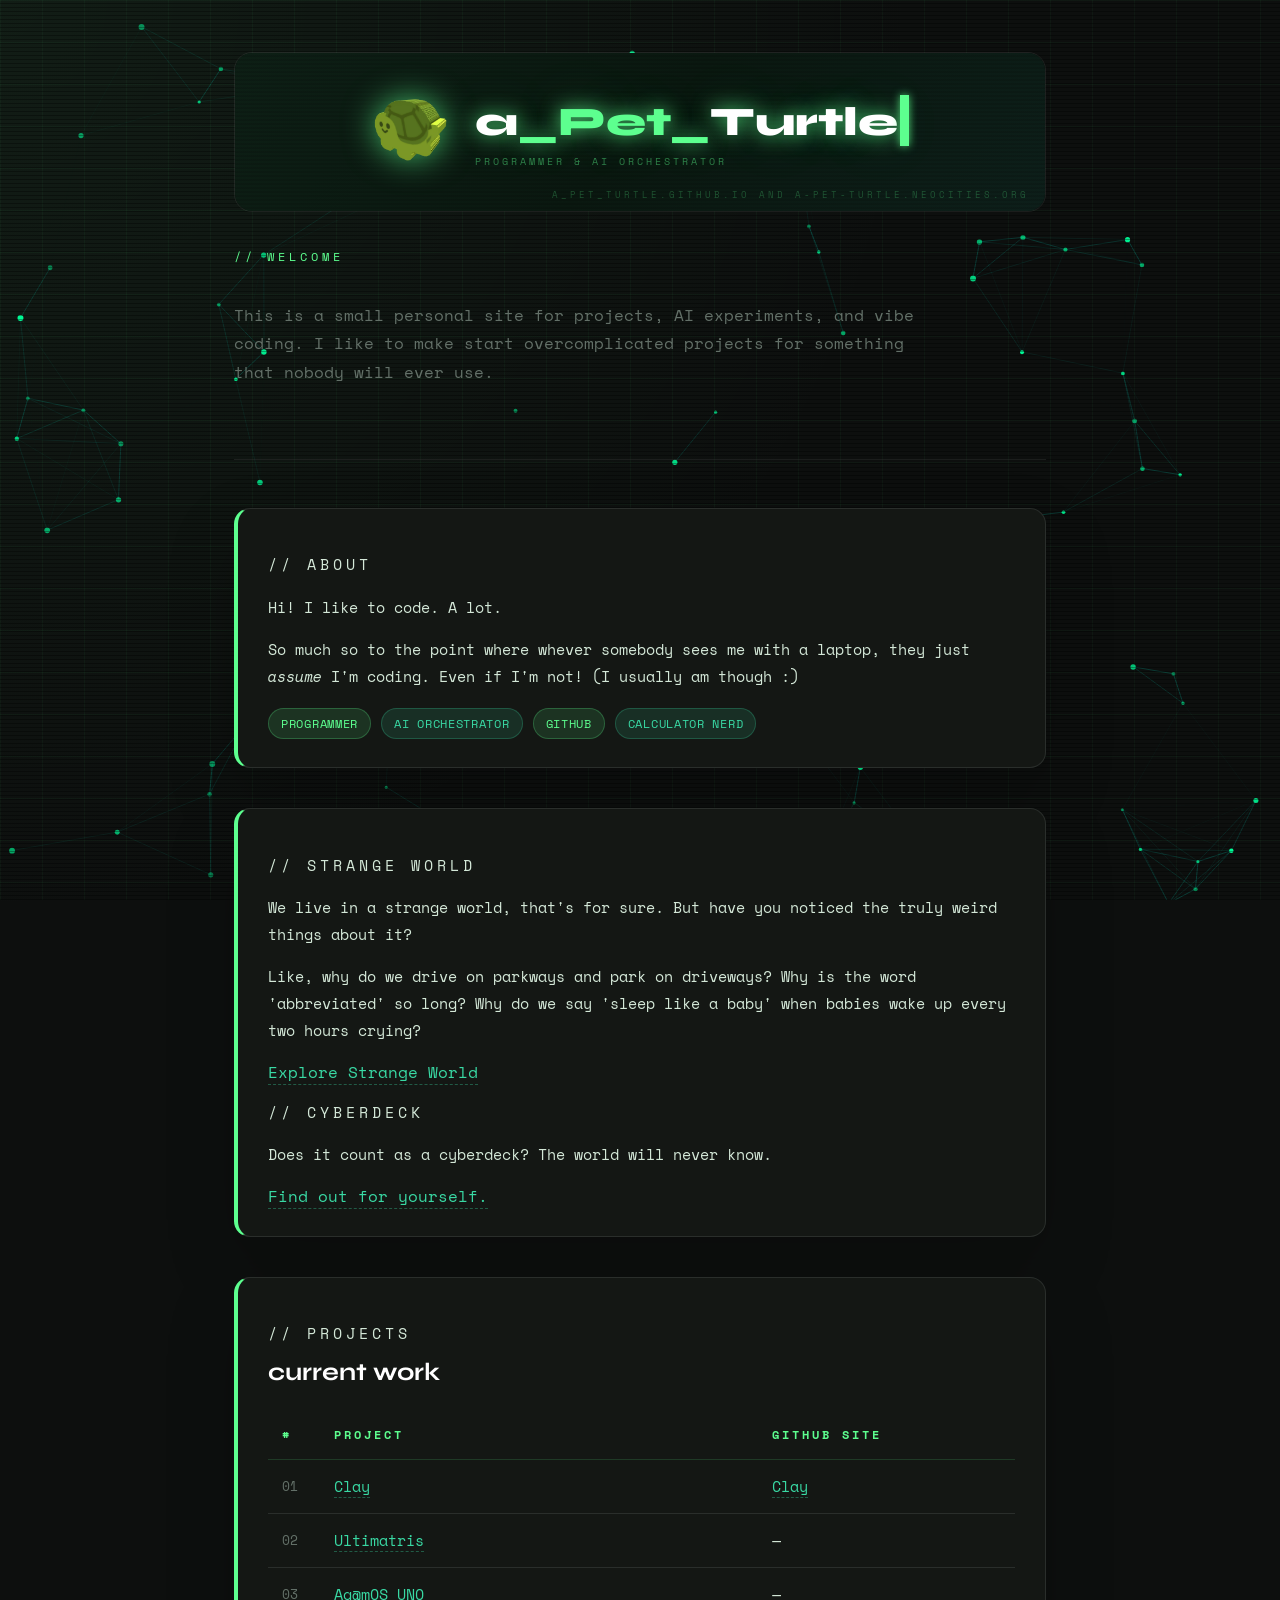
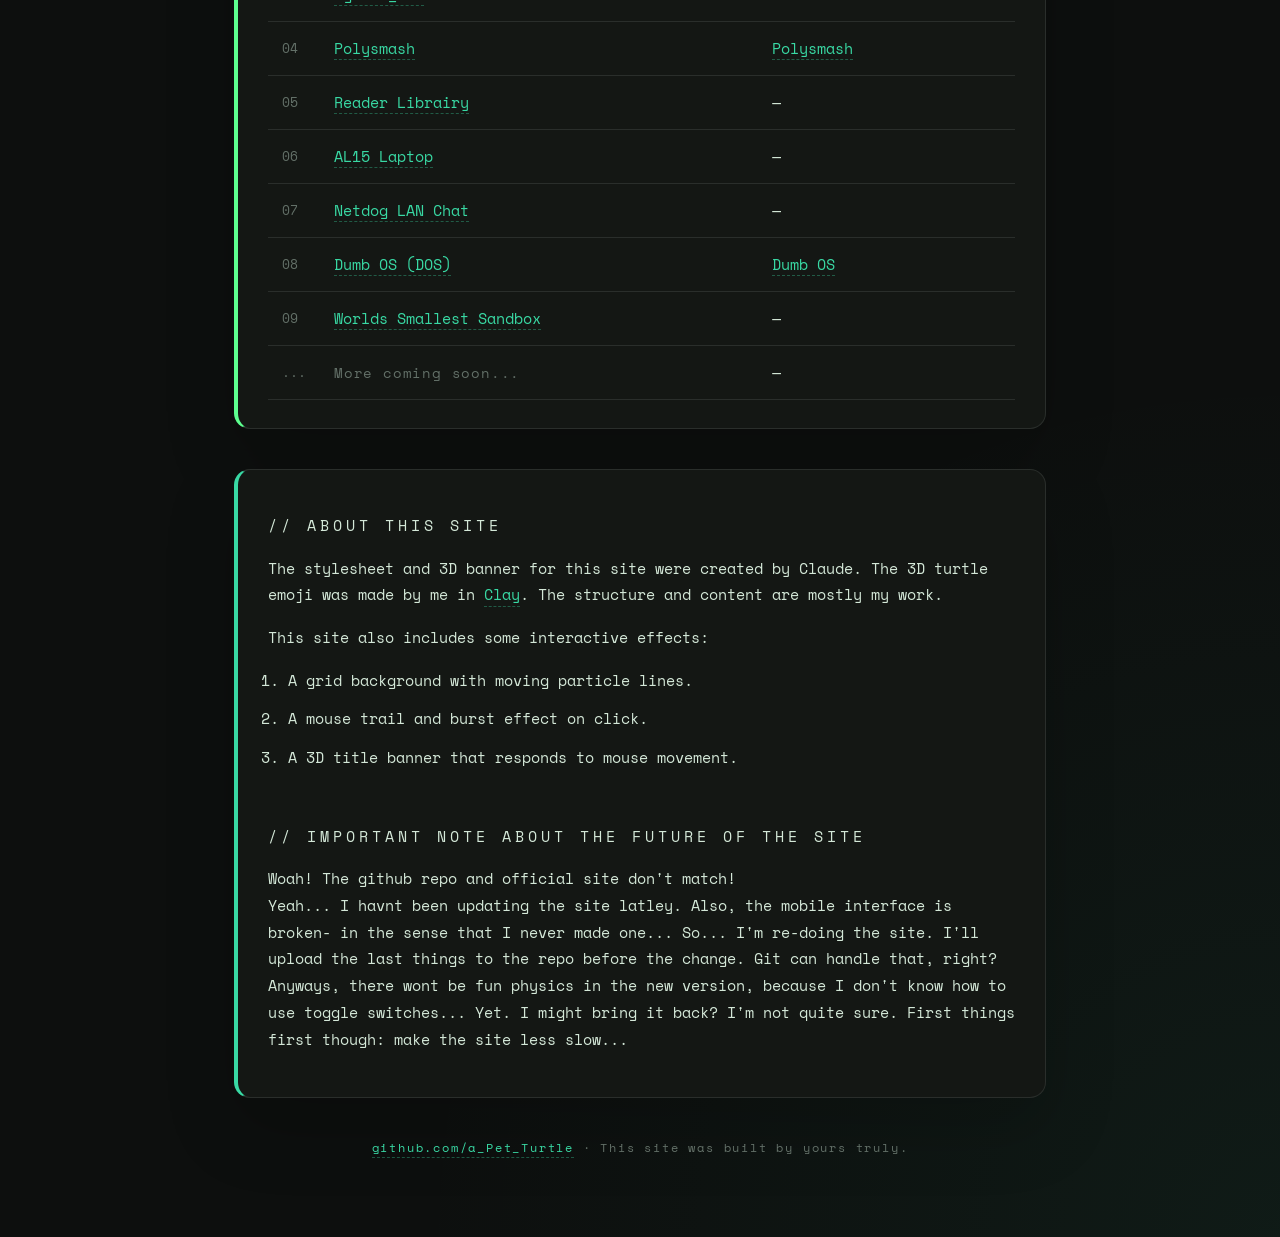
<file: index.html>
<!DOCTYPE html>
<html lang="en">
<head>
  <meta charset="UTF-8">
  <meta name="viewport" content="width=device-width, initial-scale=1.0">
  <meta name="description" content="a_Pet_Turtle personal site with projects, AI experiments, and creative builds.">
  <title>a_Pet_Turtle</title>
  <link rel="icon" type="image/png" href="/imgs/logo.png">
  <link rel="preconnect" href="https://fonts.googleapis.com">
  <link rel="preconnect" href="https://fonts.gstatic.com" crossorigin>
  <link href="https://fonts.googleapis.com/css2?family=Space+Mono:wght@400;700&family=Syne:wght@400;700;800&display=swap" rel="stylesheet">
  <link rel="stylesheet" href="index.css">
</head>
<body>
  <canvas id="c" aria-hidden="true"></canvas>

  <div class="page-container">
    <header class="hero">
      <iframe
        src="badge.html"
        width="100%"
        height="160"
        frameborder="0"
        scrolling="no"
        class="hero-badge"
        title="Site badge">
      </iframe>

      <div class="hero-copy">
        <p class="section-label">// welcome</p>
        <p class="tagline">This is a small personal site for projects, AI experiments, and vibe coding. I like to make start overcomplicated projects for something that nobody will ever use.</p>
        
      </div>
     </header>

    <hr class="divider">

          <section class="section-card about">
        <p class="section-label">// about</p>
        <p>Hi! I like to code. A lot.</p>
        <p>So much so to the point where whever somebody sees me with a laptop, they just <i>assume</i> I'm coding. Even if I'm not! (I usually am though :)</p>
        <div class="badge-row">
          <span class="badge badge-green">Programmer</span>
          <span class="badge badge-teal">AI Orchestrator</span>
          <span class="badge badge-green">GitHub</span>
          <span class="badge badge-teal">Calculator Nerd</span>
        </div>
      </section>

      <section class="section-card">
        <p class="section-label">// strange world</p>
        <p>We live in a strange world, that's for sure. But have you noticed the truly weird things about it?</p>
        <p>Like, why do we drive on parkways and park on driveways? Why is the word 'abbreviated' so long? Why do we say 'sleep like a baby' when babies wake up every two hours crying?</p>
        <a href="strange-world/index.html" target="_blank" rel="noopener noreferrer">Explore Strange World</a>
        <br>
        <p class="section-label">// cyberdeck</p>
        <p>Does it count as a cyberdeck? The world will never know.</p>
        <a href="cyberdeck/index.html">Find out for yourself.</a>
      </section>

      <section class="section-card projects-section">
        <p class="section-label">// projects</p>
        <h2>current work</h2>
        <table class="proj-table">
          <thead>
            <tr>
              <th>#</th>
              <th>Project</th>
              <th>GitHub Site</th>
            </tr>
          </thead>
          <tbody>
            <tr>
              <td>01</td>
              <td><a href="https://github.com/a-Pet-Turtle/clay" target="_blank" rel="noopener noreferrer">Clay</a></td>
              <td><a href="https://a-pet-turtle.github.io/clay" target="_blank" rel="noopener noreferrer">Clay</a></td>
            </tr>
            <tr>
              <td>02</td>
              <td><a href="https://github.com/a-Pet-Turtle/Ultimatris" target="_blank" rel="noopener noreferrer">Ultimatris</a></td>
              <td>—</td>
            </tr>
            <tr>
              <td>03</td>
              <td><a href="https://github.com/a-Pet-Turtle/Agam_OS_for_UNO" target="_blank" rel="noopener noreferrer">Ag@mOS_UNO</a></td>
              <td>—</td>
            </tr>
            <tr>
              <td>04</td>
              <td><a href="https://github.com/a-Pet-Turtle/polysmash" target="_blank" rel="noopener noreferrer">Polysmash</a></td>
              <td><a href="https://a-pet-turtle.github.io/polysmash" target="_blank" rel="noopener noreferrer">Polysmash</a></td>
            </tr>
            <tr>
              <td>05</td>
              <td><a href="https://github.com/a-Pet-Turtle/reader" target="_blank" rel="noopener noreferrer">Reader Librairy</a></td>
              <td>—</td>
            </tr>
            <tr>
              <td>06</td>
              <td><a href="https://github.com/a-Pet-Turtle/AL15" target="_blank" rel="noopener noreferrer">AL15 Laptop</a></td>
              <td>—</td>
            </tr>
            <tr>
              <td>07</td>
              <td><a href="https://github.com/a-Pet-Turtle/netdog" target="_blank" rel="noopener noreferrer">Netdog LAN Chat</a></td>
              <td>—</td>
            </tr>
            <tr>
              <td>08</td>
              <td><a href="https://github.com/a-Pet-Turtle/Dumb-OS" target="_blank" rel="noopener noreferrer">Dumb OS (DOS)</a></td>
              <td><a href="https://a-pet-turtle.github.io/Dumb-OS" target="_blank" rel="noopener noreferrer">Dumb OS</a></td>
            </tr>
            <tr>
              <td>09</td>
              <td><a href="https://github.com/a-Pet-Turtle/Worlds-Smallest-Sandbox" target="_blank" rel="noopener noreferrer">Worlds Smallest Sandbox</a></td>
              <td>—</td>
            </tr>
            <tr>
              <td>...</td>
              <td><span class="soon">More coming soon...</span></td>
              <td>—</td>
            </tr>
          </tbody>
        </table>
      </section>

      <section class="section-card about-teal">
        <p class="section-label">// about this site</p>
        <p>The stylesheet and 3D banner for this site were created by Claude. The 3D turtle emoji was made by me in <a href="https://a-pet-turtle.github.io/clay" target="_blank" rel="noopener noreferrer">Clay</a>. The structure and content are mostly my work.</p>
        <p>This site also includes some interactive effects:</p>
        <ol>
          <li>A grid background with moving particle lines.</li>
          <li>A mouse trail and burst effect on click.</li>
          <li>A 3D title banner that responds to mouse movement.</li>
        </ol>
        <br>
        <p class="section-label">// important note about the future of the site</p>
        <p>Woah! The github repo and official site don't match!<br>Yeah... I havnt been updating the site latley. Also, the mobile interface is broken- in the sense that I never made one... So... I'm re-doing the site. I'll upload the last things to the repo before the change. Git can handle that, right? Anyways, there wont be fun physics in the new version, because I don't know how to use toggle switches... Yet. I might bring it back? I'm not quite sure. First things first though: make the site less slow...</p>
      </section>
    </main>

    <footer>
      <p><a href="https://github.com/a-Pet-Turtle" target="_blank" rel="noopener noreferrer">github.com/a_Pet_Turtle</a> · This site was built by yours truly.</p>
    </footer>
  </div>

  <script src="script.js" defer></script>
</body>
</html>
</file>
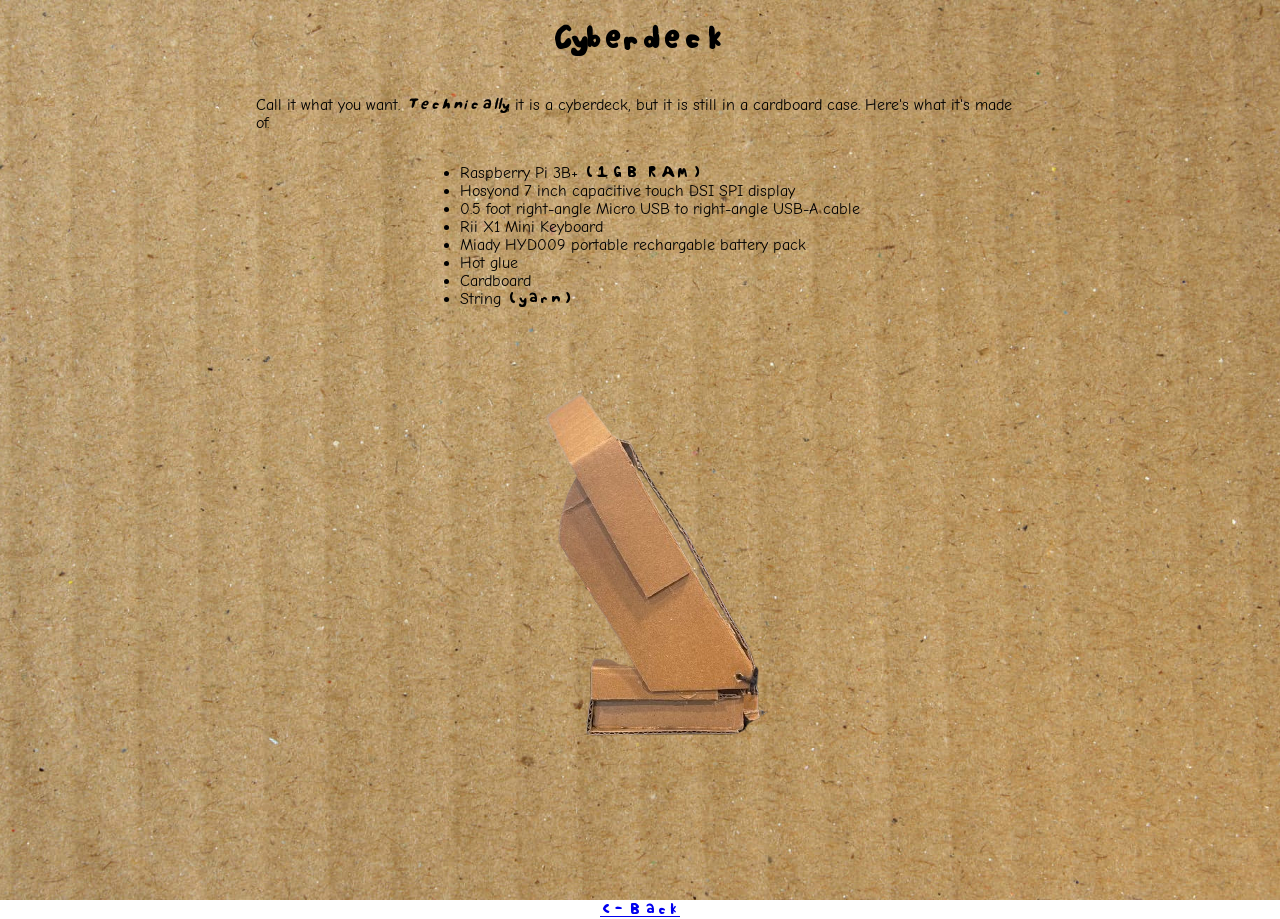
<file: cyberdeck/index.html>
<!DOCTYPE html>
<html lang="en">
    <head>
        <meta charset="UTF-8">
        <meta name="viewport" content="width=device-width, initial-scale=1.0">
        <link rel="stylesheet" href="cyberdeck.css">
        <link rel="preconnect" href="https://fonts.googleapis.com">
        <link href="https://fonts.googleapis.com/css2?family=Comic+Neue:wght@400;700" rel="stylesheet">
        <link rel="icon" type="image/png" href="/imgs/logo.png">
        <title>Cyberdeck</title>
    </head>
    <body>
        <div>
            <h1><em>Cyberdeck</em></h1>
            <p>Call it what you want. <em><i>Technically</i></em>, it is a cyberdeck, but it is still in a cardboard case. Here's what it's made of.</p>
            <ul>
                <li>Raspberry Pi 3B+ <em>(1 GB RAM)</em></li>
                <li>Hosyond 7 inch capacitive touch DSI SPI display</li>
                <li>0.5 foot right-angle Micro USB to right-angle USB-A cable</li>
                <li>Rii X1 Mini Keyboard</li>
                <li>Miady HYD009 portable rechargable battery pack</li>
                <li>Hot glue</li>
                <li>Cardboard</li>
                <li>String <em>(yarn)</em></li>
            </ul>
            <img src="cyberdeck_side_view.png" alt="A side view of the cyberdeck" title="The cyberdeck itself. In all it's little bit of glory. Thanks, RemoveBG.">
            <em><a href="/index.html">&lt;- Back</a></em>
        </div>
    </body>
</file>
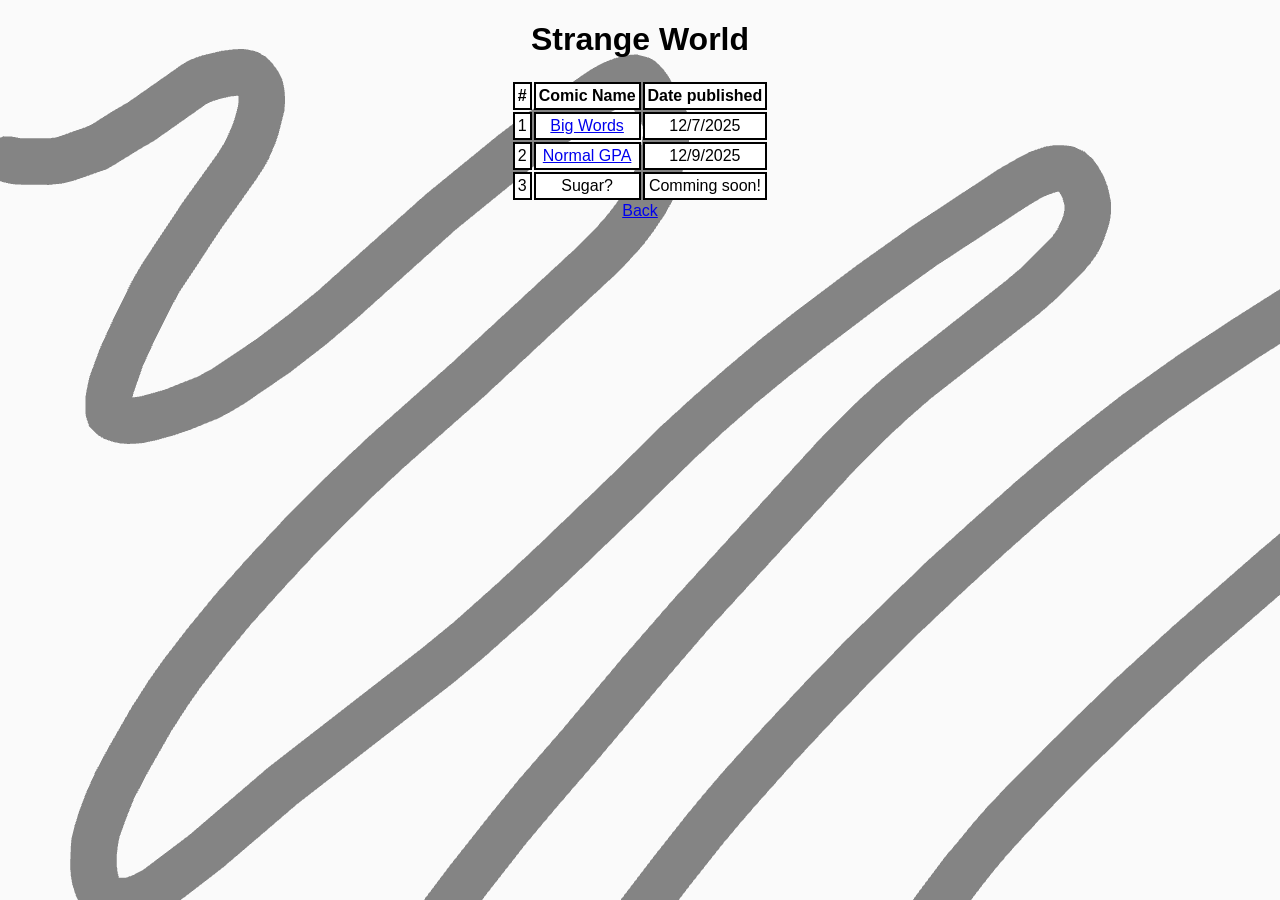
<file: strange-world/index.html>
<!DOCTYPE html>
<html>
  <head>
    <link rel="stylesheet" href="style.css">
    <link rel="icon" type="image/x-icon" href="icon.png">

    <title>Strange World</title>
  </head>
  <body>
    <center>
    <h1>Strange World</h1>
    <table>
      <th>#</th><th>Comic Name</th><th>Date published</th>
      <tr>
        <td>1</td><td><a href="bigwords.html">Big Words</a></td><td>12/7/2025</td>
      </tr>
      <tr>
        <td>2</td><td><a href="normalgpa.html">Normal GPA</a></td><td>12/9/2025</td>
      </tr>
      <tr>
        <td>3</td><td>Sugar?</td><td>Comming soon!</td>
      </tr>
    </table>
    <a href="/index.html">Back</a>
    </center>
  </body>
</html>
</file>
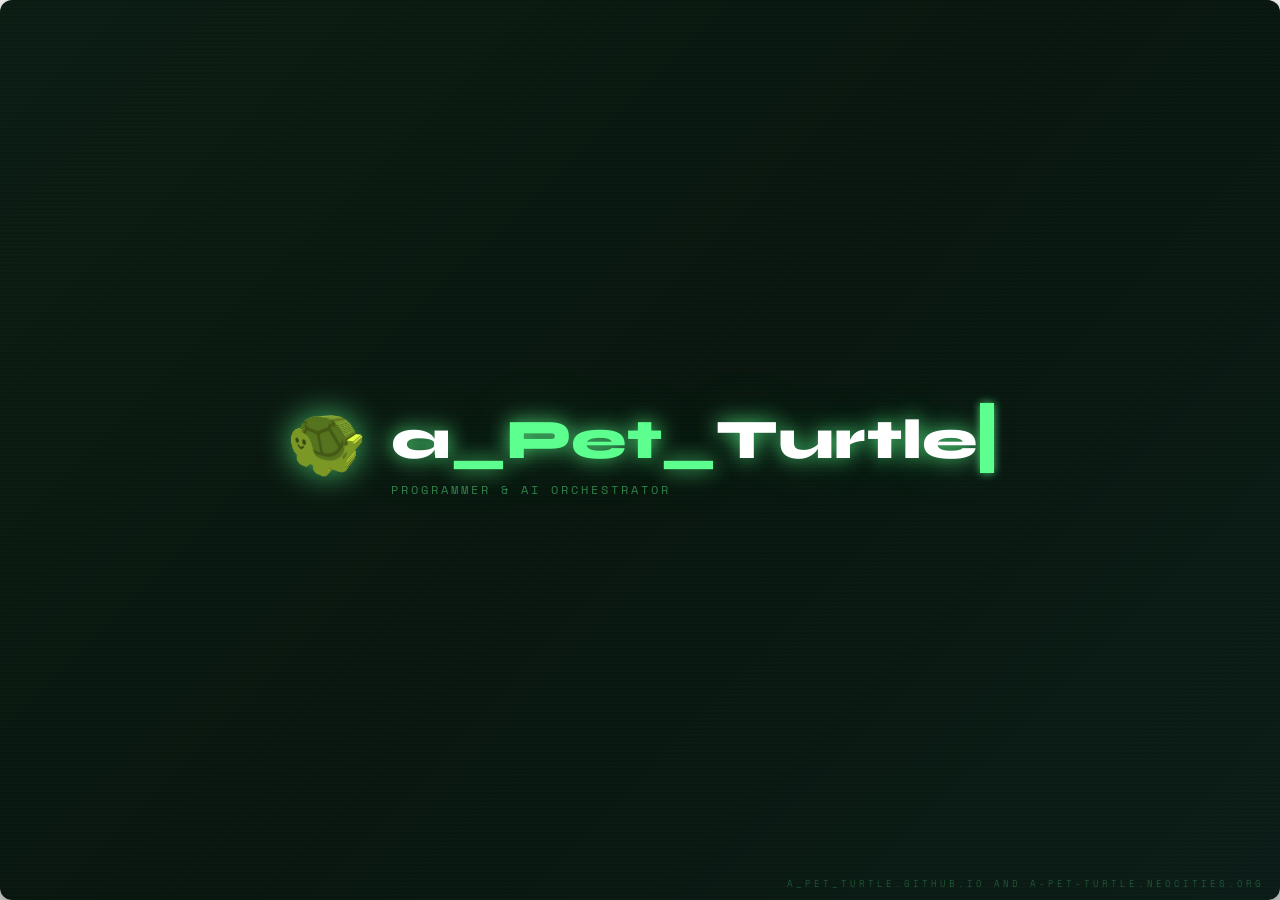
<file: badge.html>
<!DOCTYPE html>
<html lang="en">
<head>
  <meta charset="UTF-8">
  <meta name="viewport" content="width=device-width, initial-scale=1.0">
  <title>a_Pet_Turtle — Banner</title>
  <link rel="preconnect" href="https://fonts.googleapis.com">
  <link href="https://fonts.googleapis.com/css2?family=Space+Mono:wght@400;700&family=Syne:wght@400;700;800&display=swap" rel="stylesheet">
  <style>
    * { margin: 0; padding: 0; box-sizing: border-box; }

    html, body {
      width: 100%;
      height: 100%;
      background: transparent;
      overflow: hidden;
    }

    .holo-wrap {
      perspective: 1200px;
      cursor: pointer;
      width: 100%;
      height: 100%;
    }

    .holo {
      position: relative;
      width: 100%;
      height: 100%;
      border-radius: 12px;
      transform-style: preserve-3d;
      transition: transform 0.08s ease-out;
      box-shadow:
        0 20px 60px rgba(0,0,0,0.7),
        0 0 0 1px rgba(255,255,255,0.05);
      overflow: hidden;
    }

    .holo-bg {
      position: absolute;
      inset: 0;
      background: linear-gradient(135deg, #0d1f15 0%, #0a1810 50%, #0d1f1a 100%);
    }

    /* ── FIXED SHINE: use a circle so rotation never reveals a corner ── */
    .holo-shine {
      position: absolute;
      /* make it a perfect square that covers the diagonal of the banner */
      width: 200%;
      padding-bottom: 200%; /* height = width → square → becomes circle via border-radius */
      top: 50%;
      left: 50%;
      transform: translate(-50%, -50%);
      border-radius: 50%;
      background: conic-gradient(
        from 0deg,
        rgba(255, 0, 128, 0.0),
        rgba(255, 0, 128, 0.22),
        rgba(255, 165, 0, 0.22),
        rgba(255, 255, 0, 0.18),
        rgba(0, 255, 128, 0.28),
        rgba(0, 200, 255, 0.22),
        rgba(128, 0, 255, 0.22),
        rgba(255, 0, 128, 0.0)
      );
      mix-blend-mode: screen;
      pointer-events: none;
      opacity: 0;
      transition: opacity 0.1s ease-out;
    }

    .holo-lines {
      position: absolute;
      inset: 0;
      background: repeating-linear-gradient(
        0deg,
        transparent,
        transparent 2px,
        rgba(0,0,0,0.12) 2px,
        rgba(0,0,0,0.12) 4px
      );
      pointer-events: none;
      z-index: 2;
    }

    .holo-stars {
      position: absolute;
      inset: 0;
      pointer-events: none;
      z-index: 1;
    }

    .holo-star {
      position: absolute;
      width: 2px;
      height: 2px;
      border-radius: 50%;
      background: white;
      opacity: 0;
    }

    .holo-wrap:hover .holo-star {
      animation: twinkle 1.5s ease-in-out infinite;
    }

    @keyframes twinkle {
      0%, 100% { opacity: 0; }
      50% { opacity: 0.8; }
    }

    .holo-content {
      position: absolute;
      inset: 0;
      display: flex;
      flex-direction: row;
      align-items: center;
      justify-content: center;
      gap: 24px;
      z-index: 3;
      padding: 0 40px;
    }

    .holo-turtle {
      font-size: clamp(2.5rem, 6vw, 4rem);
      filter: drop-shadow(0 0 16px rgba(93,255,143,0.7));
      flex-shrink: 0;
      animation: float 4s ease-in-out infinite;
    }

    @keyframes float {
      0%, 100% { transform: translateY(0px); }
      50% { transform: translateY(-5px); }
    }

    .holo-text-group {
      display: flex;
      flex-direction: column;
      align-items: flex-start;
    }

    .holo-name {
      font-family: 'Syne', sans-serif;
      font-size: clamp(1.8rem, 5vw, 3.5rem);
      font-weight: 800;
      color: #fff;
      line-height: 1;
      text-shadow: 0 0 20px rgba(93,255,143,0.8), 0 0 60px rgba(93,255,143,0.2);
      white-space: nowrap;
    }

    .holo-name em {
      color: #5dff8f;
      font-style: normal;
    }

    .cursor {
      display: inline-block;
      width: clamp(8px, 1.2vw, 14px);
      height: 1.25em;
      background: #5dff8f;
      vertical-align: text-bottom;
      margin-left: 2px;
      animation: blink 1s step-end infinite;
      box-shadow: 0 0 8px rgba(93,255,143,0.8);
    }

    @keyframes blink {
      0%, 100% { opacity: 1; }
      50% { opacity: 0; }
    }

    .holo-tagline {
      font-family: 'Space Mono', monospace;
      font-size: clamp(0.5rem, 1.2vw, 0.75rem);
      letter-spacing: 3px;
      text-transform: uppercase;
      color: rgba(93,255,143,0.45);
      margin-top: 8px;
    }

    .holo-badge-label {
      position: absolute;
      bottom: 10px;
      right: 16px;
      font-family: 'Space Mono', monospace;
      font-size: 0.55rem;
      letter-spacing: 3px;
      text-transform: uppercase;
      color: rgba(93,255,143,0.25);
      z-index: 4;
    }
  </style>
</head>
<body>
  <div class="holo-wrap" id="holowrap">
    <div class="holo" id="holo">
      <div class="holo-bg"></div>
      <div class="holo-shine" id="holoshine"></div>
      <div class="holo-lines"></div>
      <div class="holo-stars" id="holostars"></div>
      <div class="holo-content">
        <div class="holo-turtle"><img src="imgs/logo.png" alt="Turtle Logo" width="80"></div>
        <div class="holo-text-group">
          <div class="holo-name">a<em>_Pet_</em>Turtle<span class="cursor"></span></div>
          <div class="holo-tagline">Programmer &amp; AI Orchestrator</div>
        </div>
      </div>
      <div class="holo-badge-label">a_pet_turtle.github.io and a-pet-turtle.neocities.org</div>
    </div>
  </div>

  <script>
    // Spawn stars
    const holostars = document.getElementById('holostars');
    for (let i = 0; i < 30; i++) {
      const s = document.createElement('div');
      s.className = 'holo-star';
      s.style.left = Math.random() * 100 + '%';
      s.style.top = Math.random() * 100 + '%';
      s.style.animationDelay = Math.random() * 2 + 's';
      s.style.animationDuration = (1 + Math.random()) + 's';
      holostars.appendChild(s);
    }

    const holowrap = document.getElementById('holowrap');
    const holo = document.getElementById('holo');
    const holoshine = document.getElementById('holoshine');
    const maxTilt = 12;

    holowrap.addEventListener('mousemove', (e) => {
      const rect = holowrap.getBoundingClientRect();
      const dx = (e.clientX - rect.left - rect.width / 2) / (rect.width / 2);
      const dy = (e.clientY - rect.top - rect.height / 2) / (rect.height / 2);

      // Tilt the card
      holo.style.transform = `rotateX(${-dy * maxTilt}deg) rotateY(${dx * maxTilt}deg)`;

      // Rotate the circular shine to follow the mouse angle
      const angle = Math.atan2(dy, dx) * (180 / Math.PI);
      const dist = Math.sqrt(dx * dx + dy * dy);
      holoshine.style.transform = `translate(-50%, -50%) rotate(${angle}deg)`;
      holoshine.style.opacity = (0.3 + dist * 0.5).toString();
    });

    holowrap.addEventListener('mouseleave', () => {
      holo.style.transition = 'transform 0.5s ease-out';
      holo.style.transform = 'rotateX(0deg) rotateY(0deg)';
      holoshine.style.opacity = '0';
      setTimeout(() => holo.style.transition = 'transform 0.08s ease-out', 500);
    });
  </script>
</body>
</html>
</file>
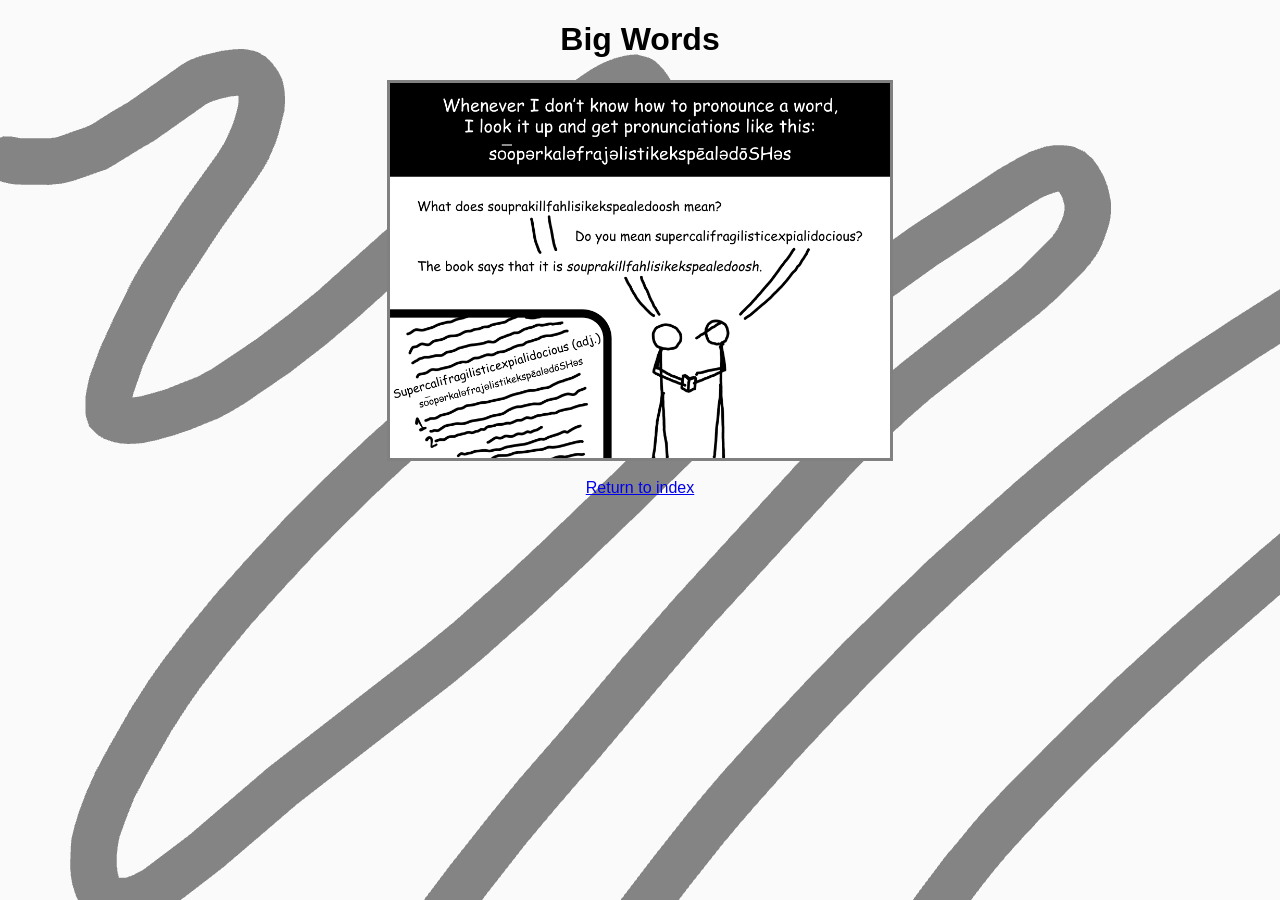
<file: strange-world/big-words.html>
<!DOCTYPE html>
<html>
  <head>
    <link rel="stylesheet" href="style.css">
    <link rel="icon" type="image/x-icon" href="icon.png">

    <title>Big Words</title>
  </head>
  <body>
    <center>
      <h1>Big Words</h1>
      <img src="Big-Words.png" alt="What's next? Noominoultramykroskupicsilikavelkenokoneosys?" width=58%>
      <br><a href="index.html">Return to index</a>
    </center>
  </body>
</html>
</file>
<file: index.css>
:root {
    --bg: #0d0f0e;
    --surface: #141714;
    --border: #2a2e2b;
    --accent: #5dff8f;
    --accent2: #39d9a4;
    --text: #d4e8d8;
    --muted: #637068;
    --radius: 16px;
    --max-width: 860px;
    --shadow: 0 30px 70px rgba(0, 0, 0, 0.18);
}

* {
    box-sizing: border-box;
}

html {
    scroll-behavior: smooth;
}

body {
    margin: 0;
    min-height: 100vh;
    overflow-x: hidden;
    font-family: 'Space Mono', monospace;
    color: var(--text);
    background: radial-gradient(circle at top left, rgba(93, 255, 143, 0.06), transparent 30%),
                            radial-gradient(circle at bottom right, rgba(57, 217, 164, 0.06), transparent 28%),
                            var(--bg);
}

body::before {
    content: '';
    position: fixed;
    inset: 0;
    background-image:
        linear-gradient(rgba(93,255,143,0.04) 1px, transparent 1px),
        linear-gradient(90deg, rgba(93,255,143,0.04) 1px, transparent 1px);
    background-size: 42px 42px;
    pointer-events: none;
    z-index: 0;
}

body::after {
    content: '';
    position: fixed;
    inset: 0;
    pointer-events: none;
    background: repeating-linear-gradient(
        to bottom,
        transparent 0px, transparent 3px,
        rgba(0,0,0,0.32) 3px, rgba(0,0,0,0.32) 4px
    );
    animation: scanroll 12s linear infinite;
    z-index: 0;
}

@keyframes scanroll {
    from {
        background-position: 0 0;
    }
    to {
        background-position: 0 100vh;
    }
}

#c {
    position: fixed;
    inset: 0;
    width: 100%;
    height: 100%;
    z-index: 0;
    pointer-events: none;
}

.page-container {
    position: relative;
    z-index: 1;
    max-width: var(--max-width);
    margin: 0 auto;
    padding: 52px 24px 80px;
}

.hero {
    display: grid;
    gap: 24px;
    margin-bottom: 56px;
}

.hero-badge {
    display: block;
    width: 100%;
    border-radius: 18px;
    border: 1px solid rgba(255,255,255,0.08);
}

.hero-copy {
    display: grid;
    gap: 10px;
}

h1,
h2 {
    margin: 0;
    color: #fff;
    font-family: 'Syne', sans-serif;
}

h1 {
    font-size: clamp(2.4rem, 5vw, 4.2rem);
    line-height: 1;
}

h2 {
    font-size: 1.55rem;
    line-height: 1.2;
}

.section-label {
    color: var(--accent);
    letter-spacing: 4px;
    text-transform: uppercase;
    font-size: 0.72rem;
    margin-bottom: 10px;
}

.tagline {
    max-width: 680px;
    font-size: 1rem;
    line-height: 1.8;
    color: var(--muted);
}

.divider {
    border: none;
    border-top: 1px solid rgba(255,255,255,0.08);
    margin: 36px 0 48px;
}

.section-card {
    background: var(--surface);
    border: 1px solid var(--border);
    border-left: 4px solid var(--accent);
    border-radius: var(--radius);
    padding: 28px 30px;
    box-shadow: var(--shadow);
    margin-bottom: 40px;
}

.section-card p,
.section-card li {
    font-size: 0.96rem;
    line-height: 1.75;
    color: var(--text);
}

.section-card ol {
    margin: 1rem 0 0 1.25rem;
    padding: 0;
}

.section-card li {
    margin-bottom: 0.75rem;
}

.about-teal {
    border-left-color: var(--accent2);
}

.about-teal a,
.proj-table td a,
footer a,
.section-card a {
    color: var(--accent2);
    text-decoration: none;
    border-bottom: 1px dashed rgba(57,217,164,0.35);
    transition: color 0.18s ease, border-color 0.18s ease;
}

.about-teal a:hover,
.proj-table td a:hover,
footer a:hover,
.section-card a:hover {
    color: var(--accent);
    border-color: rgba(93,255,143,0.55);
}

.badge-row {
    display: flex;
    flex-wrap: wrap;
    gap: 10px;
    margin-top: 18px;
}

.badge {
    display: inline-flex;
    align-items: center;
    padding: 6px 12px;
    border-radius: 999px;
    letter-spacing: 0.7px;
    font-size: 0.72rem;
    text-transform: uppercase;
}

.badge-green {
    background: rgba(93,255,143,0.12);
    color: var(--accent);
    border: 1px solid rgba(93,255,143,0.24);
}

.badge-teal {
    background: rgba(57,217,164,0.12);
    color: var(--accent2);
    border: 1px solid rgba(57,217,164,0.24);
}

.projects-section h2 {
    margin-bottom: 22px;
}

.proj-table {
    width: 100%;
    border-collapse: collapse;
    min-width: 320px;
}

.proj-table th,
.proj-table td {
    padding: 16px 14px;
    text-align: left;
}

.proj-table th {
    font-size: 0.72rem;
    letter-spacing: 3px;
    text-transform: uppercase;
    color: var(--accent);
    border-bottom: 1px solid rgba(93,255,143,0.15);
}

.proj-table td {
    font-size: 0.92rem;
    color: var(--text);
    border-bottom: 1px solid var(--border);
}

.proj-table td:first-child {
    color: var(--muted);
    font-size: 0.84rem;
    width: 48px;
}

.soon {
    color: var(--muted);
    letter-spacing: 0.8px;
    font-size: 0.88rem;
}

footer {
    margin-top: 24px;
    text-align: center;
    color: var(--muted);
    font-size: 0.78rem;
    letter-spacing: 1.8px;
}

footer p {
    margin: 0;
}

@media (max-width: 720px) {
    .page-container {
        padding: 32px 18px 60px;
    }

    .section-card {
        padding: 22px 22px;
    }
}

/* Styles for legacy two-column blocks (from original single-file layout) */
.row-div {
    display: flex;
    gap: 20px;
    flex-wrap: wrap;
    align-items: stretch;
    margin: 18px 0 28px;
}

.column-div {
    flex: 1 1 280px;
    min-width: 260px;
    padding: 20px;
    background: linear-gradient(180deg, rgba(255,255,255,0.02), transparent);
    border: 1px solid rgba(255,255,255,0.03);
    border-radius: 10px;
}

.column-div p {
    color: var(--text);
    line-height: 1.6;
    margin: 0 0 0.9rem 0;
}

.legacy-img {
    max-width: 100%;
    display: block;
    margin-top: 8px;
    border-radius: 8px;
}
</file>
<file: cyberdeck/cyberdeck.css>
@font-face {
    font-family: 'Untitled1';
    src: url('Untitled1.ttf') format('truetype');
    font-weight: normal;
    font-style: normal;
    font-display: swap;
}

body {
    background-image: url('cardboard.jpg');
    background-size: cover;
    background-repeat: no-repeat;
    background-position: center;
    background-attachment: fixed;
    margin: 0 20%;
    padding: 0;
    font-family: 'Comic Neue', cursive, sans-serif;
    align-items: center;
}

em {
  font-family: 'Untitled1', 'Comic Neue', sans-serif;
  font-style: normal;
}

div {
    display: flex;
    flex-direction: column;
    align-items: center;
}
</file>
<file: strange-world/style.css>
body {
  background: white;
  font-family: 'Comic Neue', cursive, sans-serif;
  background-image: url("backdrop.png");
}
th, td {
  border: 2px solid black;
  text-align: center;
  background: white;
  padding: 3px;
}
img {
  background: white;
  border: 3px solid grey;
  display: flex;
  max-width: 500px
}
</file>
